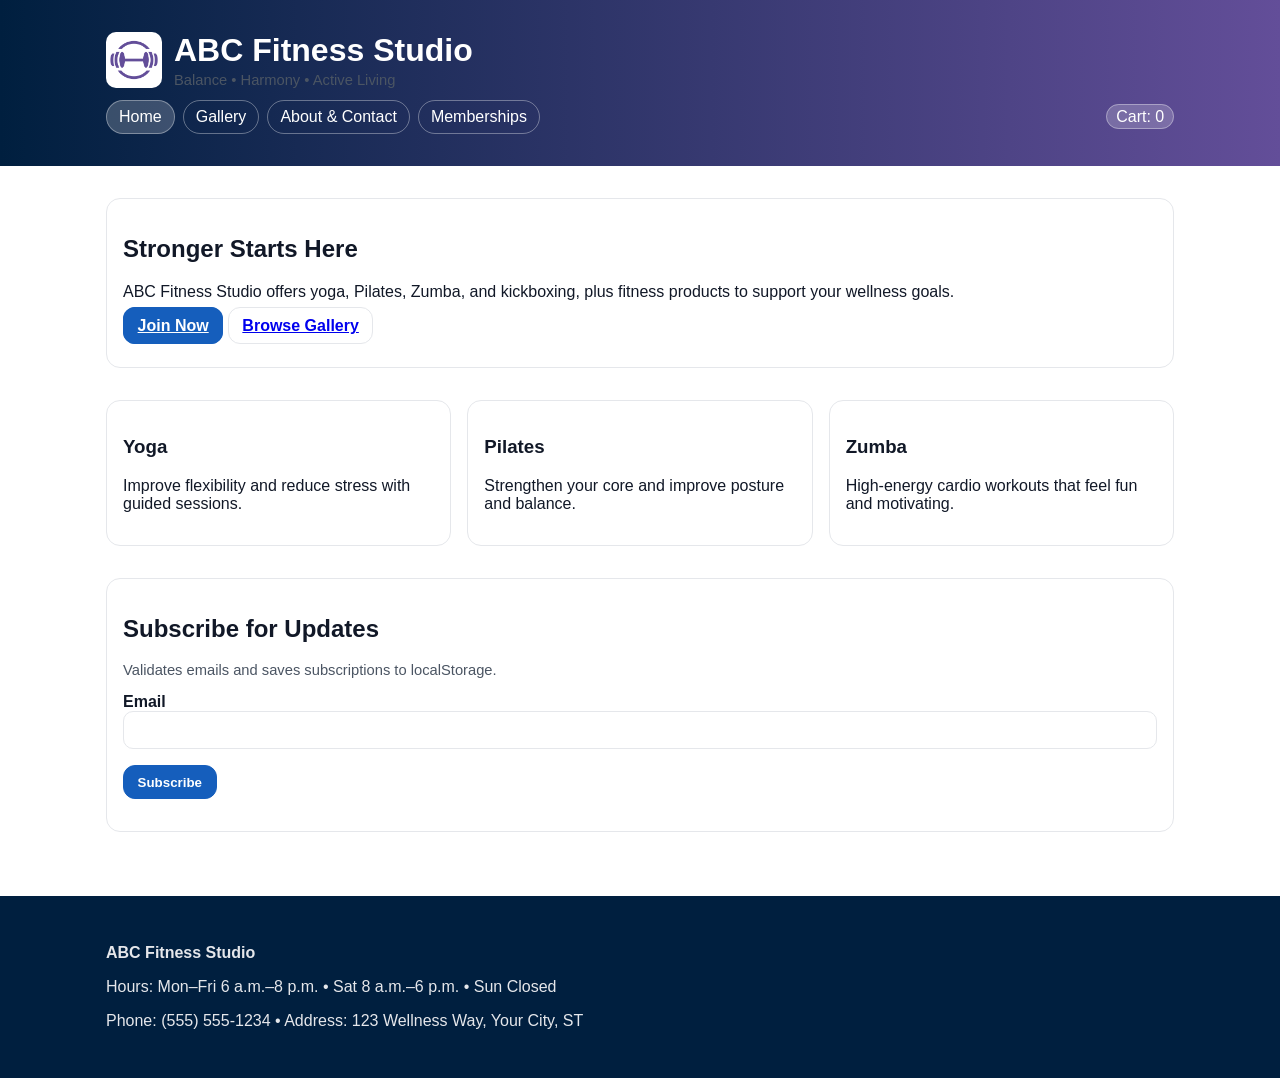
<file: index.html>
<!doctype html>
<html lang="en">
<head>
<meta charset="utf-8"><meta name="viewport" content="width=device-width,initial-scale=1">
<title>ABC Fitness Studio | Home</title>
<link rel="stylesheet" href="css/styles.css">
</head>
<body>
<header>
  <div class="wrap">
    <div class="brand">
      <img src="images/abc-logo-palette2.png" alt="ABC Fitness Studio logo">
      <div>
        <h1 style="margin:0;">ABC Fitness Studio</h1>
        <p style="margin:.15rem 0 0 0;" class="helper">Balance • Harmony • Active Living</p>
      </div>
    </div>
    <nav aria-label="Primary navigation">
      <ul>
        <li><a href="index.html" aria-current="page">Home</a></li>
        <li><a href="gallery.html">Gallery</a></li>
        <li><a href="about.html">About &amp; Contact</a></li>
        <li><a href="memberships.html">Memberships</a></li>
        <li style="margin-left:auto;"><span class="badge">Cart: <span id="cartCount">0</span></span></li>
      </ul>
    </nav>
  </div>
</header>
<main class="wrap">
<section class="card hero">
  <h2>Stronger Starts Here</h2>
  <p>ABC Fitness Studio offers yoga, Pilates, Zumba, and kickboxing, plus fitness products to support your wellness goals.</p>
  <p><a class="btn primary" href="memberships.html">Join Now</a> <a class="btn" href="gallery.html">Browse Gallery</a></p>
</section>
<section class="grid3">
  <div class="card"><h3>Yoga</h3><p>Improve flexibility and reduce stress with guided sessions.</p></div>
  <div class="card"><h3>Pilates</h3><p>Strengthen your core and improve posture and balance.</p></div>
  <div class="card"><h3>Zumba</h3><p>High-energy cardio workouts that feel fun and motivating.</p></div>
</section>
<section class="card">
  <h2>Subscribe for Updates</h2>
  <p class="helper">Validates emails and saves subscriptions to localStorage.</p>
  <form id="subscribeForm" novalidate>
    <label for="subEmail">Email</label>
    <input id="subEmail" type="email" required autocomplete="email">
    <p><button class="btn primary" type="submit">Subscribe</button></p>
    <p id="subscribeMsg" role="status" aria-live="polite"></p>
  </form>
</section>
</main>
<footer>
  <div class="wrap">
    <p><strong>ABC Fitness Studio</strong></p>
    <p>Hours: Mon–Fri 6 a.m.–8 p.m. • Sat 8 a.m.–6 p.m. • Sun Closed</p>
    <p>Phone: (555) 555-1234 • Address: 123 Wellness Way, Your City, ST</p>
  </div>
</footer>
<script src="js/common.js"></script>
<script src="js/home.js"></script>
</body>
</html>
</file>
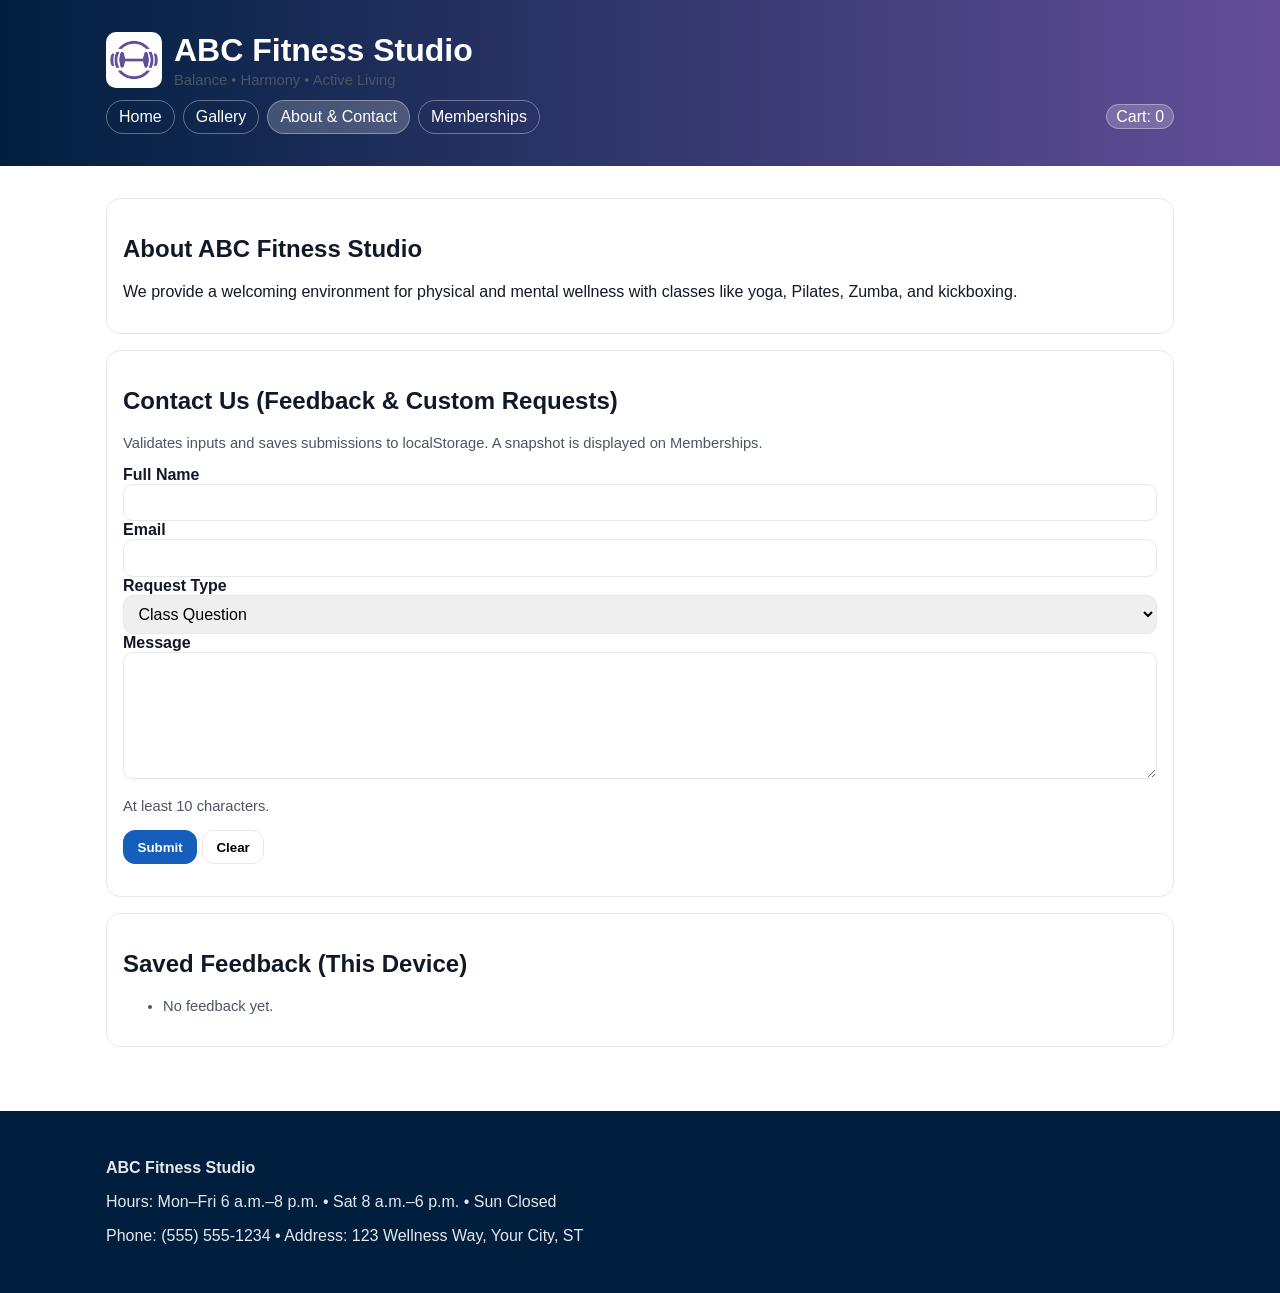
<file: about.html>
<!doctype html>
<html lang="en">
<head>
<meta charset="utf-8"><meta name="viewport" content="width=device-width,initial-scale=1">
<title>ABC Fitness Studio | About & Contact</title>
<link rel="stylesheet" href="css/styles.css">
</head>
<body>
<header>
  <div class="wrap">
    <div class="brand">
      <img src="images/abc-logo-palette2.png" alt="ABC Fitness Studio logo">
      <div>
        <h1 style="margin:0;">ABC Fitness Studio</h1>
        <p style="margin:.15rem 0 0 0;" class="helper">Balance • Harmony • Active Living</p>
      </div>
    </div>
    <nav aria-label="Primary navigation">
      <ul>
        <li><a href="index.html">Home</a></li>
        <li><a href="gallery.html">Gallery</a></li>
        <li><a href="about.html" aria-current="page">About &amp; Contact</a></li>
        <li><a href="memberships.html">Memberships</a></li>
        <li style="margin-left:auto;"><span class="badge">Cart: <span id="cartCount">0</span></span></li>
      </ul>
    </nav>
  </div>
</header>
<main class="wrap">
<section class="card">
  <h2>About ABC Fitness Studio</h2>
  <p>We provide a welcoming environment for physical and mental wellness with classes like yoga, Pilates, Zumba, and kickboxing.</p>
</section>
<section class="card">
  <h2>Contact Us (Feedback &amp; Custom Requests)</h2>
  <p class="helper">Validates inputs and saves submissions to localStorage. A snapshot is displayed on Memberships.</p>
  <form id="contactForm" novalidate>
    <label for="fullName">Full Name</label>
    <input id="fullName" type="text" required autocomplete="name">
    <label for="email">Email</label>
    <input id="email" type="email" required autocomplete="email">
    <label for="requestType">Request Type</label>
    <select id="requestType">
      <option>Class Question</option><option>Membership Question</option><option>Personal Training Request</option>
      <option>Equipment Purchase Question</option><option>General Feedback</option>
    </select>
    <label for="message">Message</label>
    <textarea id="message" rows="6" required></textarea>
    <p class="helper">At least 10 characters.</p>
    <p><button class="btn primary" type="submit">Submit</button> <button class="btn" type="reset">Clear</button></p>
    <p id="contactMsg" role="status" aria-live="polite"></p>
  </form>
</section>
<section class="card">
  <h2>Saved Feedback (This Device)</h2>
  <ul id="feedbackList"></ul>
</section>
</main>
<footer>
  <div class="wrap">
    <p><strong>ABC Fitness Studio</strong></p>
    <p>Hours: Mon–Fri 6 a.m.–8 p.m. • Sat 8 a.m.–6 p.m. • Sun Closed</p>
    <p>Phone: (555) 555-1234 • Address: 123 Wellness Way, Your City, ST</p>
  </div>
</footer>
<script src="js/common.js"></script>
<script src="js/about.js"></script>
</body>
</html>
</file>
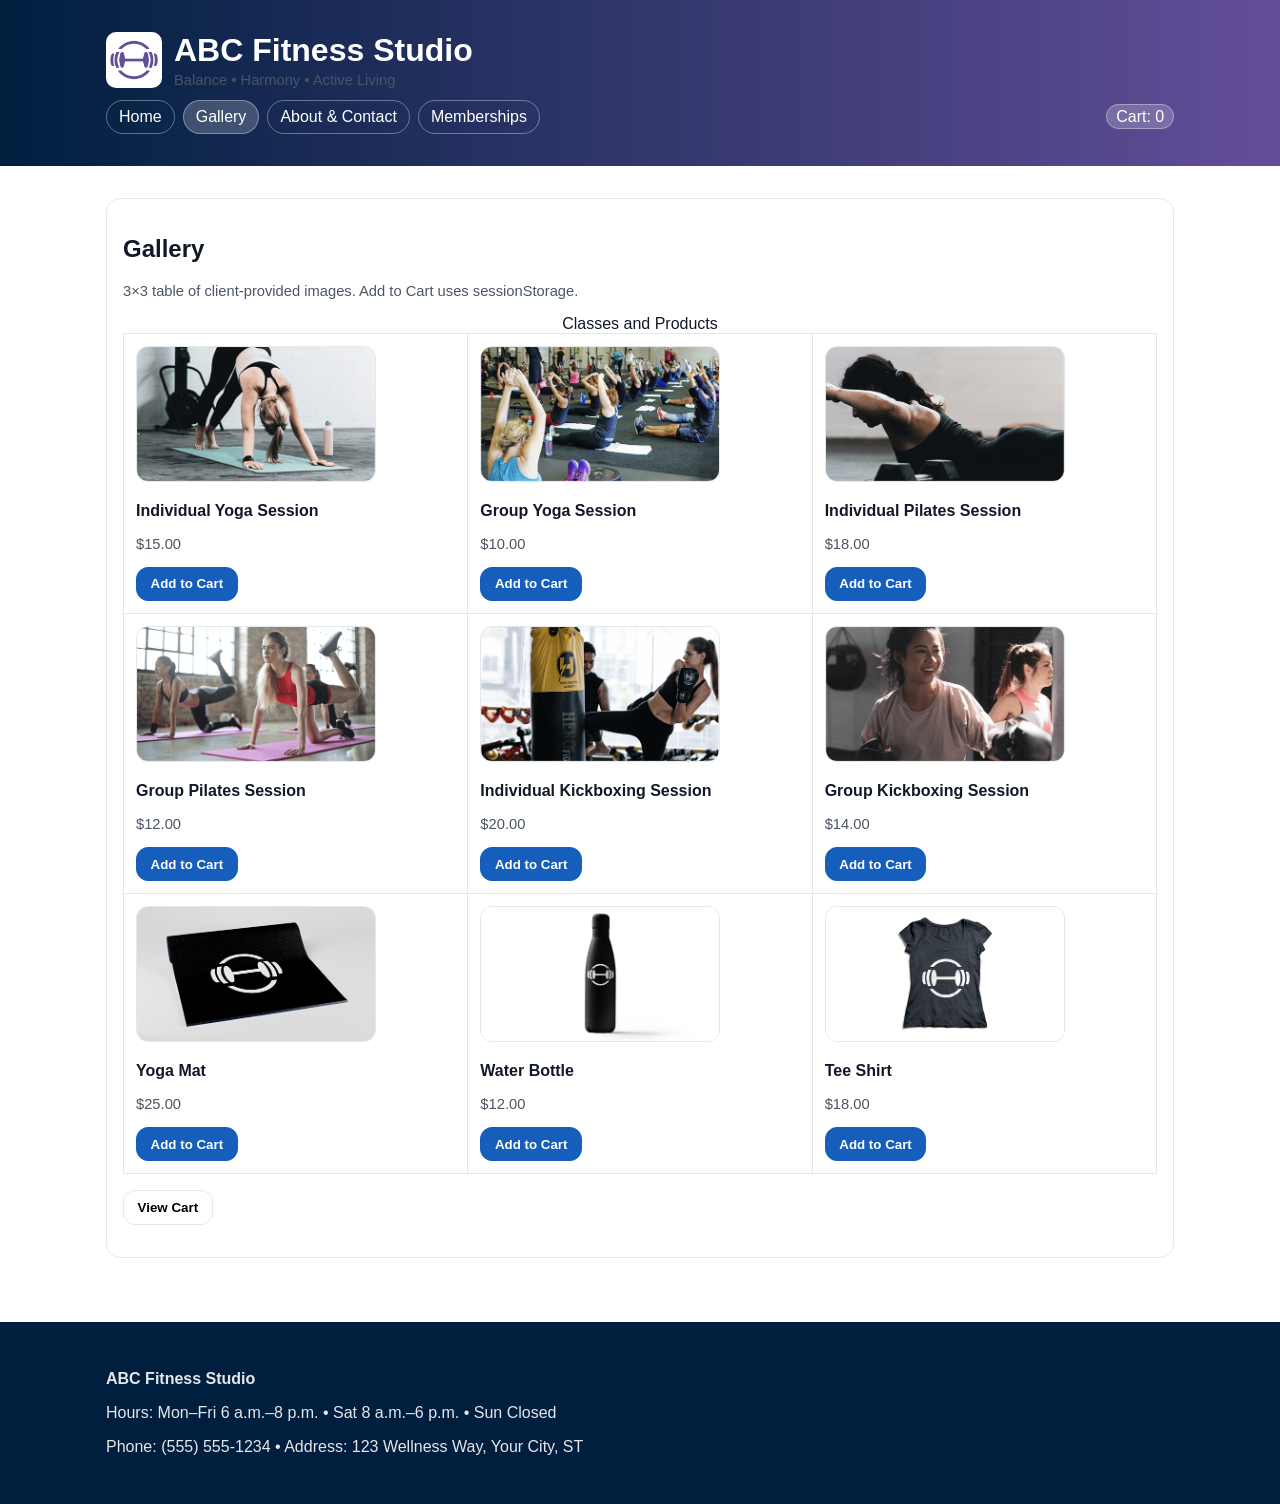
<file: gallery.html>
<!doctype html>
<html lang="en">
<head>
<meta charset="utf-8"><meta name="viewport" content="width=device-width,initial-scale=1">
<title>ABC Fitness Studio | Gallery</title>
<link rel="stylesheet" href="css/styles.css">
</head>
<body>
<header>
  <div class="wrap">
    <div class="brand">
      <img src="images/abc-logo-palette2.png" alt="ABC Fitness Studio logo">
      <div>
        <h1 style="margin:0;">ABC Fitness Studio</h1>
        <p style="margin:.15rem 0 0 0;" class="helper">Balance • Harmony • Active Living</p>
      </div>
    </div>
    <nav aria-label="Primary navigation">
      <ul>
        <li><a href="index.html">Home</a></li>
        <li><a href="gallery.html" aria-current="page">Gallery</a></li>
        <li><a href="about.html">About &amp; Contact</a></li>
        <li><a href="memberships.html">Memberships</a></li>
        <li style="margin-left:auto;"><span class="badge">Cart: <span id="cartCount">0</span></span></li>
      </ul>
    </nav>
  </div>
</header>
<main class="wrap">
<section class="card">
  <h2>Gallery</h2>
  <p class="helper">3×3 table of client-provided images. Add to Cart uses sessionStorage.</p>
  <p id="cartStatus" role="status" aria-live="polite"></p>
  <table>
    <caption>Classes and Products</caption>
    <tr>
      <td class="product"><img src="images/individual-yoga-session.png" alt="Individual yoga session"><p><strong>Individual Yoga Session</strong></p><p class="helper">$15.00</p>
        <button class="btn primary" type="button" data-add data-id="yoga-ind" data-name="Individual Yoga Session" data-price="15">Add to Cart</button></td>
      <td class="product"><img src="images/group-yoga-session.png" alt="Group yoga session"><p><strong>Group Yoga Session</strong></p><p class="helper">$10.00</p>
        <button class="btn primary" type="button" data-add data-id="yoga-grp" data-name="Group Yoga Session" data-price="10">Add to Cart</button></td>
      <td class="product"><img src="images/individual-pilates-session.png" alt="Individual Pilates session"><p><strong>Individual Pilates Session</strong></p><p class="helper">$18.00</p>
        <button class="btn primary" type="button" data-add data-id="pilates-ind" data-name="Individual Pilates Session" data-price="18">Add to Cart</button></td>
    </tr>
    <tr>
      <td class="product"><img src="images/group-pilates-session.png" alt="Group Pilates session"><p><strong>Group Pilates Session</strong></p><p class="helper">$12.00</p>
        <button class="btn primary" type="button" data-add data-id="pilates-grp" data-name="Group Pilates Session" data-price="12">Add to Cart</button></td>
      <td class="product"><img src="images/individual-kickboxing-session.png" alt="Individual kickboxing session"><p><strong>Individual Kickboxing Session</strong></p><p class="helper">$20.00</p>
        <button class="btn primary" type="button" data-add data-id="kick-ind" data-name="Individual Kickboxing Session" data-price="20">Add to Cart</button></td>
      <td class="product"><img src="images/group-kickboxing-session.png" alt="Group kickboxing session"><p><strong>Group Kickboxing Session</strong></p><p class="helper">$14.00</p>
        <button class="btn primary" type="button" data-add data-id="kick-grp" data-name="Group Kickboxing Session" data-price="14">Add to Cart</button></td>
    </tr>
    <tr>
      <td class="product"><img src="images/yoga-mat.png" alt="Yoga mat"><p><strong>Yoga Mat</strong></p><p class="helper">$25.00</p>
        <button class="btn primary" type="button" data-add data-id="mat" data-name="Yoga Mat" data-price="25">Add to Cart</button></td>
      <td class="product"><img src="images/water-bottle.png" alt="Water bottle"><p><strong>Water Bottle</strong></p><p class="helper">$12.00</p>
        <button class="btn primary" type="button" data-add data-id="bottle" data-name="Water Bottle" data-price="12">Add to Cart</button></td>
      <td class="product"><img src="images/tee-shirt.png" alt="Tee shirt"><p><strong>Tee Shirt</strong></p><p class="helper">$18.00</p>
        <button class="btn primary" type="button" data-add data-id="tee" data-name="Tee Shirt" data-price="18">Add to Cart</button></td>
    </tr>
  </table>
  <p><button id="viewCart" class="btn" type="button">View Cart</button></p>
  <div id="cartArea" class="card" hidden>
    <h3>Shopping Cart</h3>
    <p id="cartMsg" role="status" aria-live="polite"></p>
    <table aria-label="Cart items">
      <thead><tr><th>Item</th><th>Price</th><th>Qty</th><th>Line Total</th></tr></thead>
      <tbody id="cartBody"></tbody>
      <tfoot><tr><th colspan="3" scope="row">Total</th><td id="cartTotal">$0.00</td></tr></tfoot>
    </table>
    <p><button id="processOrder" class="btn primary" type="button">Process Order</button> <button id="clearCart" class="btn" type="button">Clear Cart</button></p>
  </div>
</section>
</main>
<footer>
  <div class="wrap">
    <p><strong>ABC Fitness Studio</strong></p>
    <p>Hours: Mon–Fri 6 a.m.–8 p.m. • Sat 8 a.m.–6 p.m. • Sun Closed</p>
    <p>Phone: (555) 555-1234 • Address: 123 Wellness Way, Your City, ST</p>
  </div>
</footer>
<script src="js/common.js"></script>
<script src="js/gallery.js"></script>
</body>
</html>
</file>
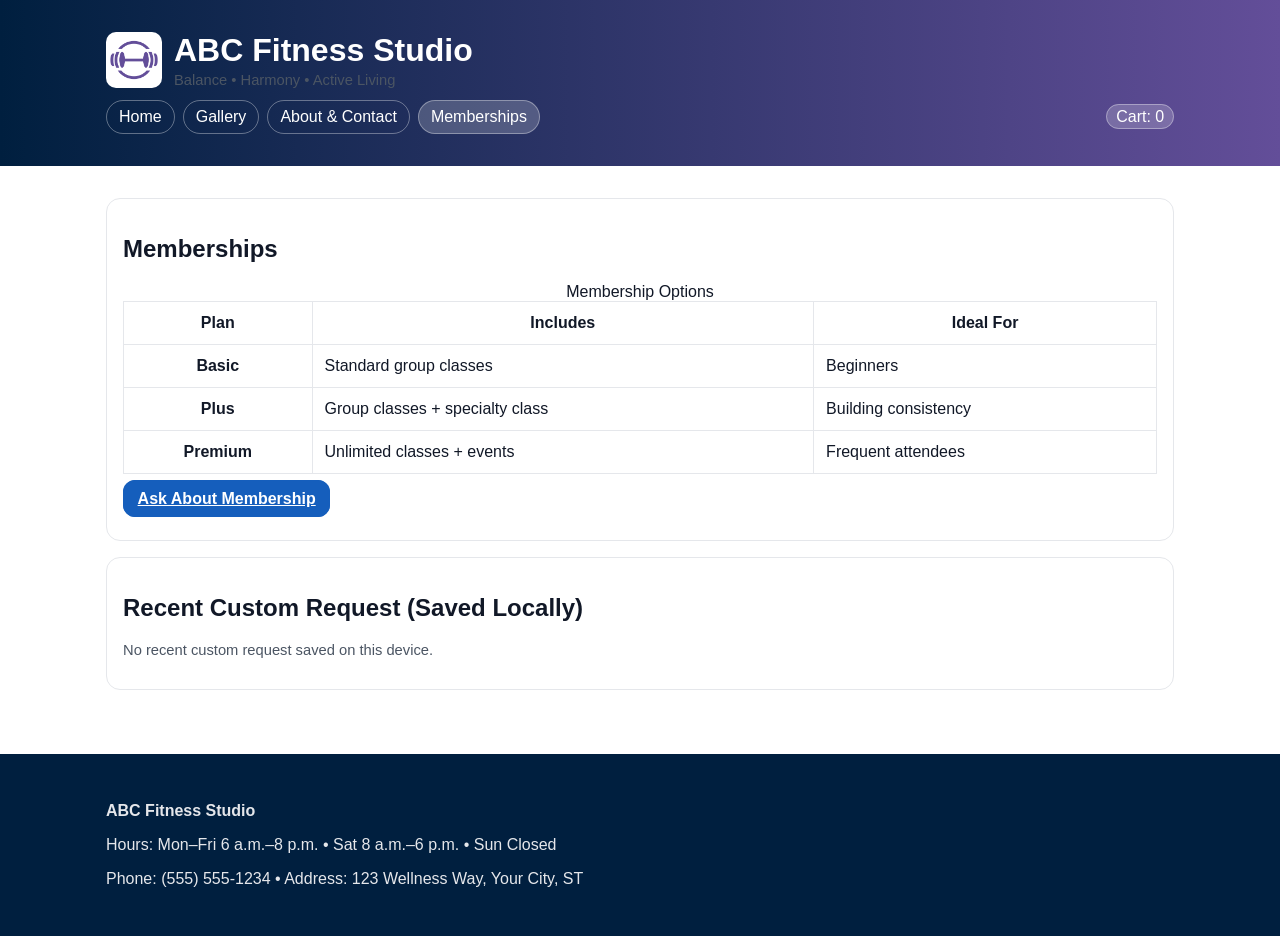
<file: memberships.html>
<!doctype html>
<html lang="en">
<head>
<meta charset="utf-8"><meta name="viewport" content="width=device-width,initial-scale=1">
<title>ABC Fitness Studio | Memberships</title>
<link rel="stylesheet" href="css/styles.css">
</head>
<body>
<header>
  <div class="wrap">
    <div class="brand">
      <img src="images/abc-logo-palette2.png" alt="ABC Fitness Studio logo">
      <div>
        <h1 style="margin:0;">ABC Fitness Studio</h1>
        <p style="margin:.15rem 0 0 0;" class="helper">Balance • Harmony • Active Living</p>
      </div>
    </div>
    <nav aria-label="Primary navigation">
      <ul>
        <li><a href="index.html">Home</a></li>
        <li><a href="gallery.html">Gallery</a></li>
        <li><a href="about.html">About &amp; Contact</a></li>
        <li><a href="memberships.html" aria-current="page">Memberships</a></li>
        <li style="margin-left:auto;"><span class="badge">Cart: <span id="cartCount">0</span></span></li>
      </ul>
    </nav>
  </div>
</header>
<main class="wrap">
<section class="card">
  <h2>Memberships</h2>
  <table>
    <caption>Membership Options</caption>
    <thead><tr><th>Plan</th><th>Includes</th><th>Ideal For</th></tr></thead>
    <tbody>
      <tr><th scope="row">Basic</th><td>Standard group classes</td><td>Beginners</td></tr>
      <tr><th scope="row">Plus</th><td>Group classes + specialty class</td><td>Building consistency</td></tr>
      <tr><th scope="row">Premium</th><td>Unlimited classes + events</td><td>Frequent attendees</td></tr>
    </tbody>
  </table>
  <p><a class="btn primary" href="about.html">Ask About Membership</a></p>
</section>
<section class="card">
  <h2>Recent Custom Request (Saved Locally)</h2>
  <div id="lastRequest"></div>
</section>
</main>
<footer>
  <div class="wrap">
    <p><strong>ABC Fitness Studio</strong></p>
    <p>Hours: Mon–Fri 6 a.m.–8 p.m. • Sat 8 a.m.–6 p.m. • Sun Closed</p>
    <p>Phone: (555) 555-1234 • Address: 123 Wellness Way, Your City, ST</p>
  </div>
</footer>
<script src="js/common.js"></script>
<script src="js/memberships.js"></script>
</body>
</html>
</file>
<file: css/styles.css>
:root{--navy:#001F3F;--blue:#20458E;--purple:#634E99;--bright:#155EBC;--gray:#D3D3D3;--text:#111827;}
*{box-sizing:border-box;}body{margin:0;font-family:Arial,Helvetica,sans-serif;color:var(--text);background:#fff;}
header{background:linear-gradient(90deg,var(--navy),var(--purple));color:#fff;padding:1rem;}
.wrap{max-width:1100px;margin:0 auto;padding:1rem;}
.brand{display:flex;align-items:center;gap:.75rem;}
.brand img{width:56px;height:56px;background:#fff;border-radius:10px;padding:.25rem;object-fit:contain;}
nav ul{list-style:none;margin:.75rem 0 0 0;padding:0;display:flex;flex-wrap:wrap;gap:.5rem;align-items:center;}
nav a{color:#fff;text-decoration:none;border:1px solid rgba(255,255,255,.35);padding:.45rem .75rem;border-radius:999px;display:inline-block;}
nav a[aria-current="page"]{background:rgba(255,255,255,.2);}
.badge{background:rgba(255,255,255,.2);border:1px solid rgba(255,255,255,.35);border-radius:999px;padding:.2rem .55rem;}
main .card{border:1px solid #e5e7eb;border-radius:14px;padding:1rem;background:#fff;margin:1rem 0;}
.hero{background:#f3f4f6;}
.btn{border:1px solid #e5e7eb;background:#fff;border-radius:12px;padding:.55rem .85rem;font-weight:600;cursor:pointer;}
.btn.primary{background:var(--bright);border-color:var(--bright);color:#fff;}
.grid3{display:grid;grid-template-columns:repeat(3,1fr);gap:1rem;}
table{width:100%;border-collapse:collapse;}th,td{border:1px solid #e5e7eb;padding:.75rem;vertical-align:top;}
.product img{width:100%;max-width:240px;height:auto;border-radius:12px;border:1px solid #e5e7eb;}
label{font-weight:600;}input,select,textarea{width:100%;padding:.55rem .65rem;border:1px solid #e5e7eb;border-radius:10px;font:inherit;}
.helper{color:#4b5563;font-size:.92rem;}
.error{color:#b91c1c;font-weight:700;}
.success{color:#166534;font-weight:700;}
footer{background:var(--navy);color:#e5e7eb;padding:1rem;margin-top:2rem;}
@media (max-width:900px){.grid3{grid-template-columns:1fr;}nav ul{flex-direction:column;align-items:flex-start;}}
</file>
